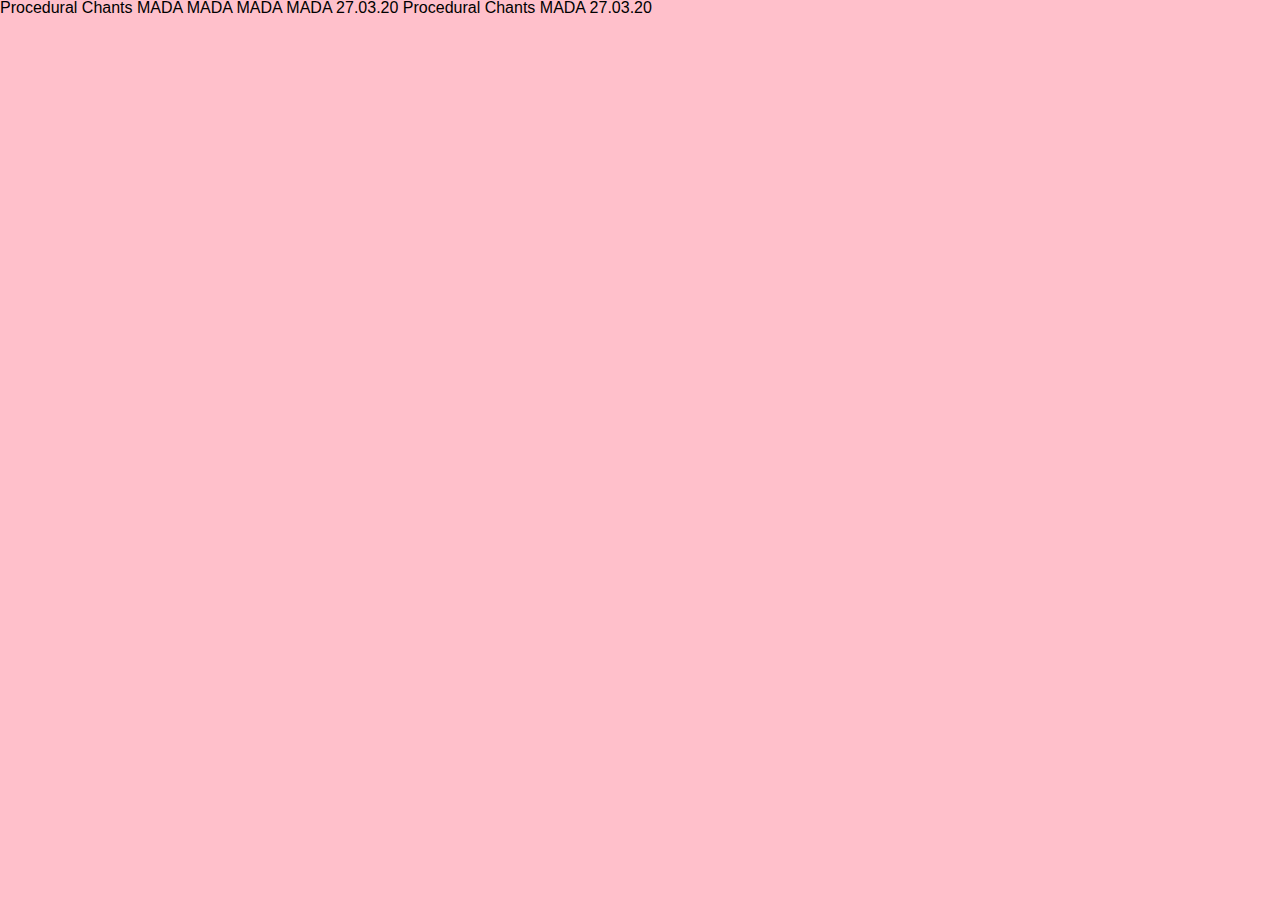
<file: chants/index.html>
<!DOCTYPE html>
<html>
  <head>
    <meta charset="UTF-8">
  	<meta name="viewport" content="width=device-width,initial-scale=1">
    <title>Boilerplate Starter kit v1.08</title>
    <link rel="stylesheet" href="assets/css/reset.css" type="text/css">
  	<link rel="stylesheet" href="assets/css/main.css" type="text/css">
  	<script src="assets/js/jquery-3.4.1.min.js"></script>
  	<script src="assets/js/main.js"></script>
  </head>
  <body>
    <!-- DO NOT REMOVE ABOVE -->
    <!-- start here -->

    Procedural Chants
    MADA MADA MADA MADA
    27.03.20

    Procedural Chants
    MADA
    27.03.20



    <!-- DO NOT REMOVE BELOW -->
    <!-- end here -->
  </body>
</html>
</file>
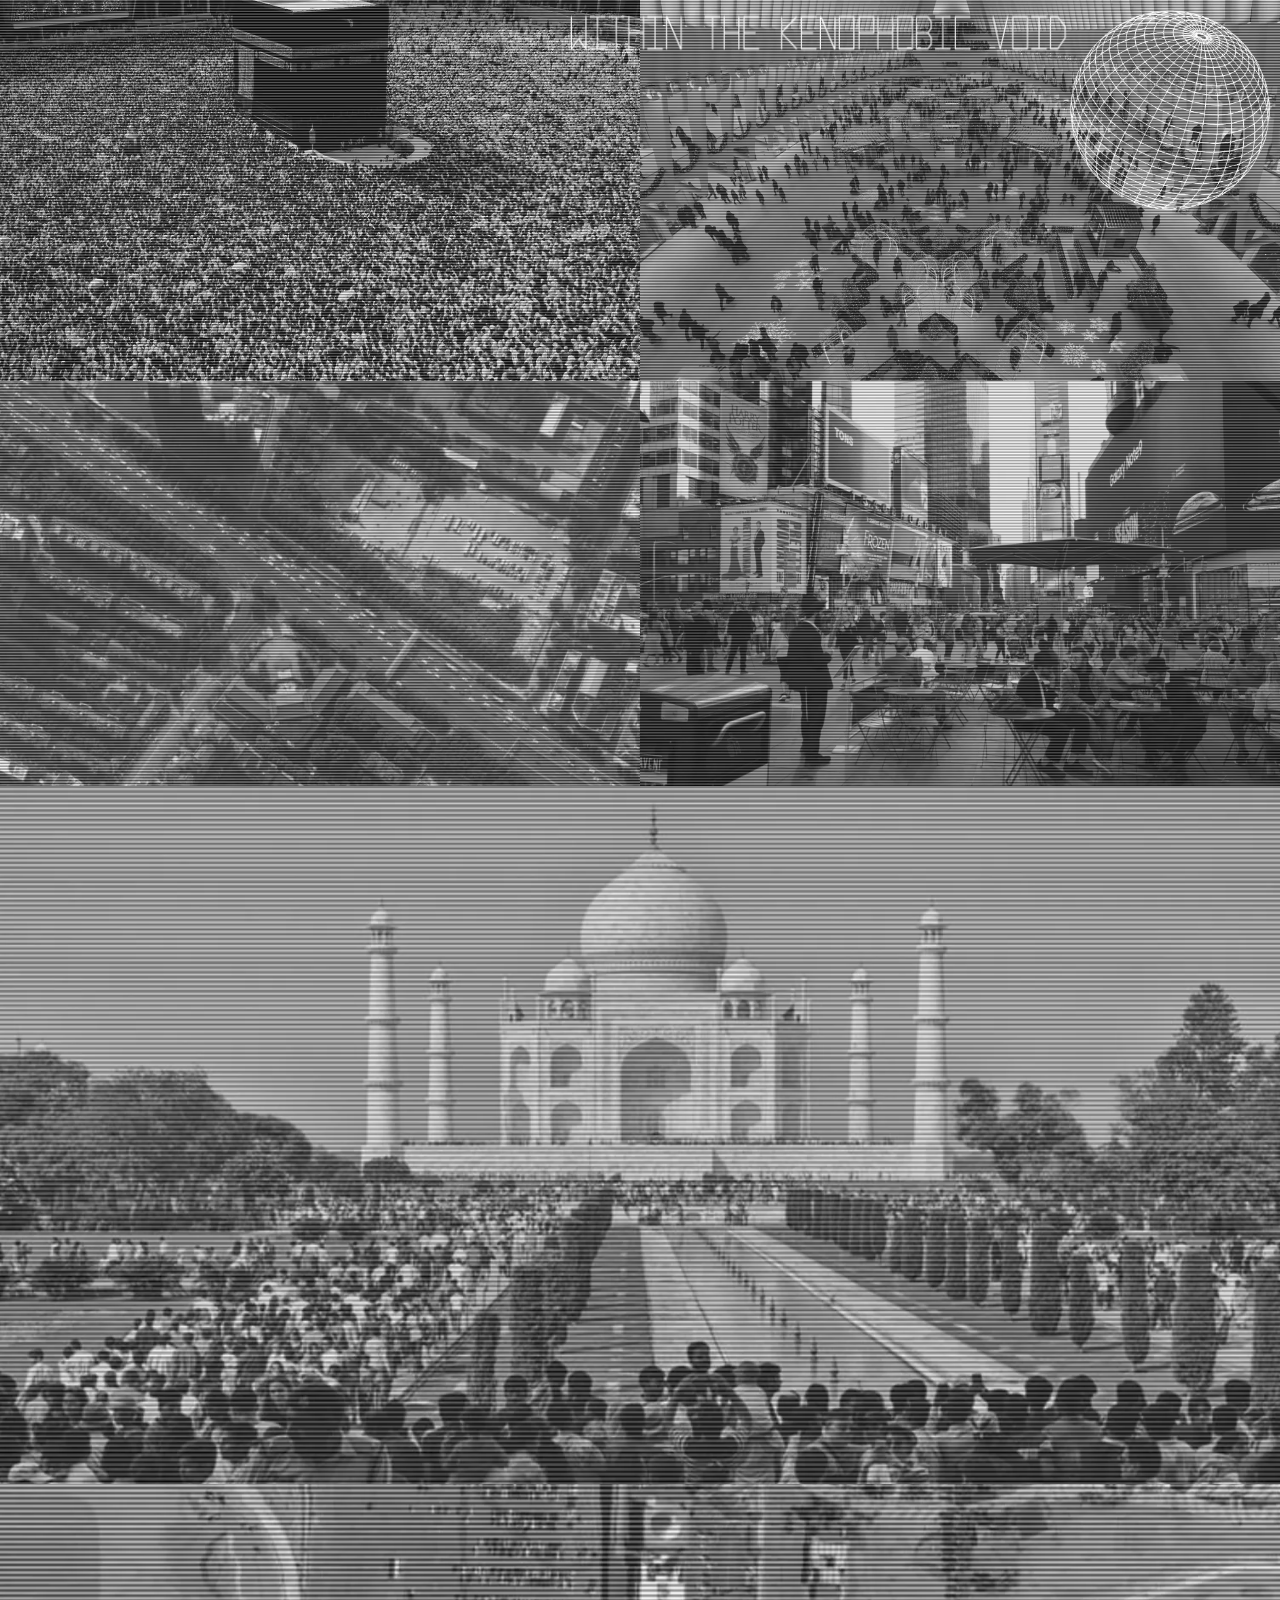
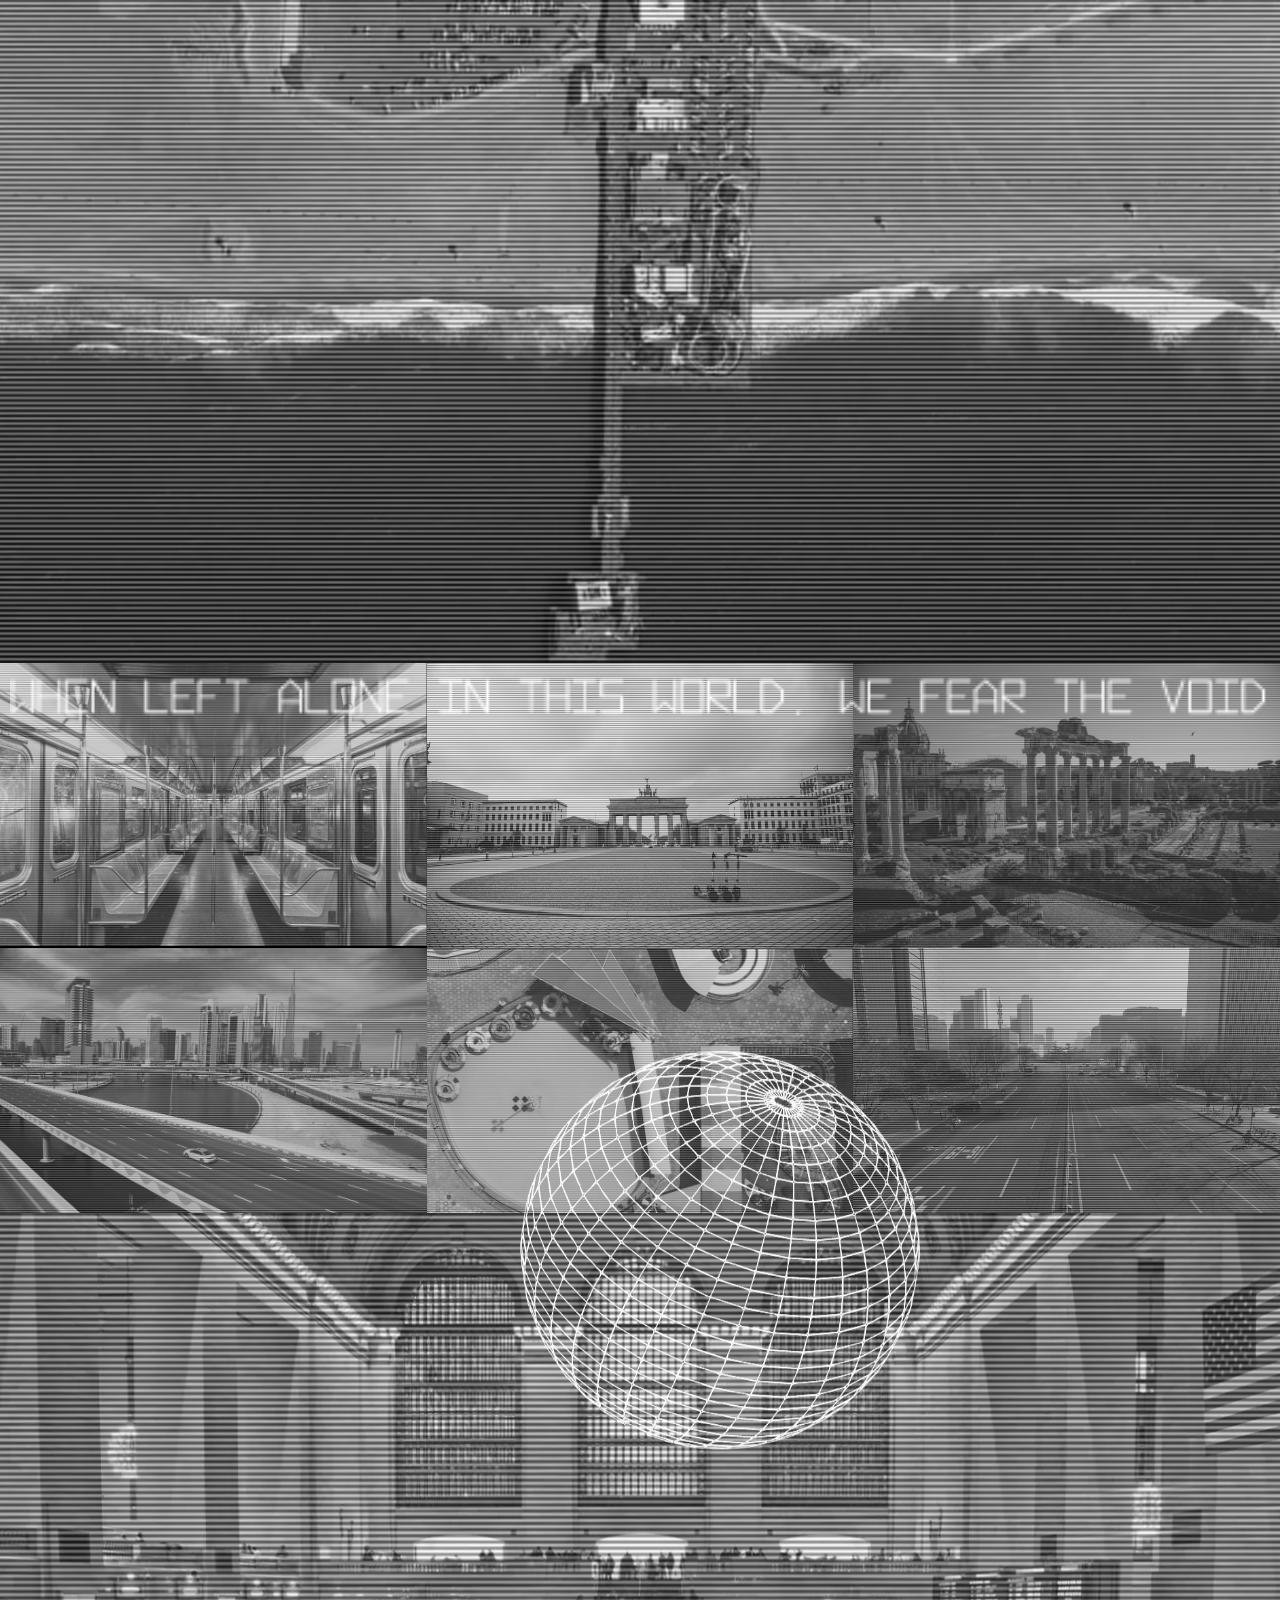
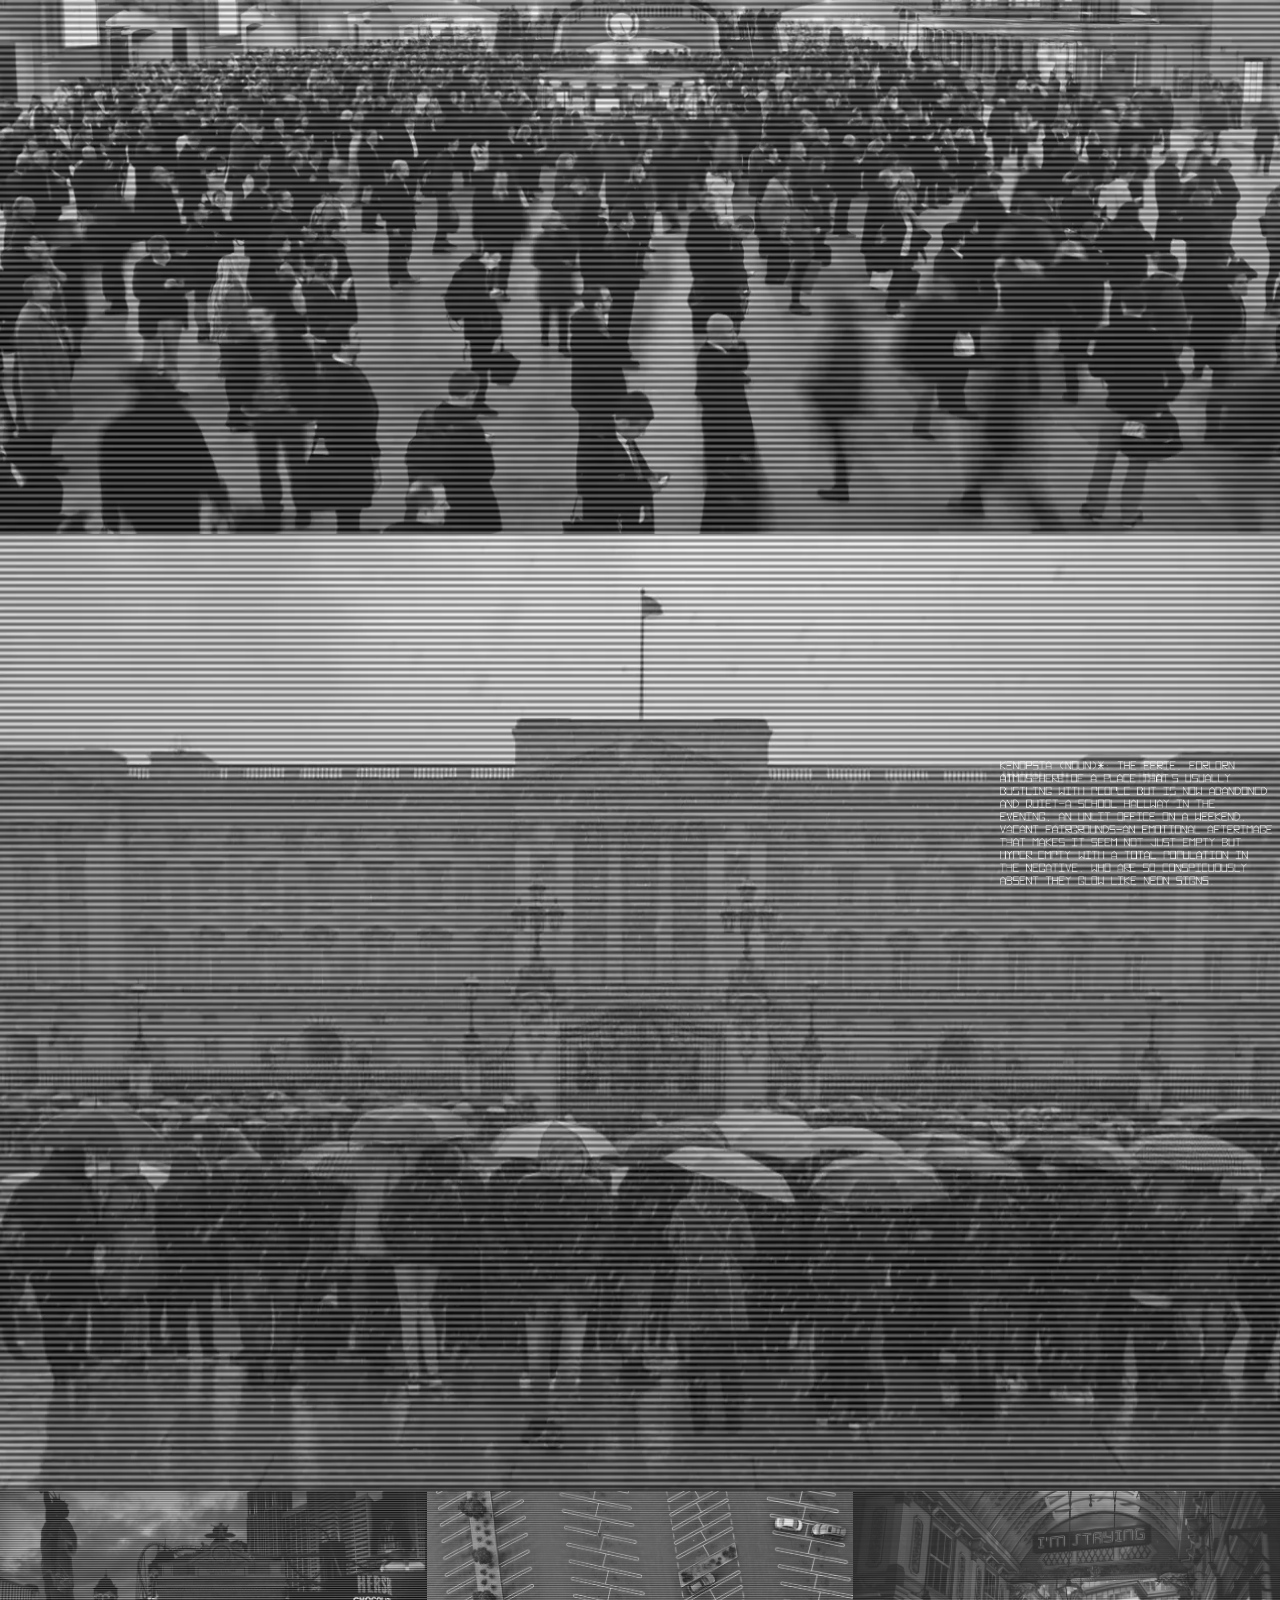
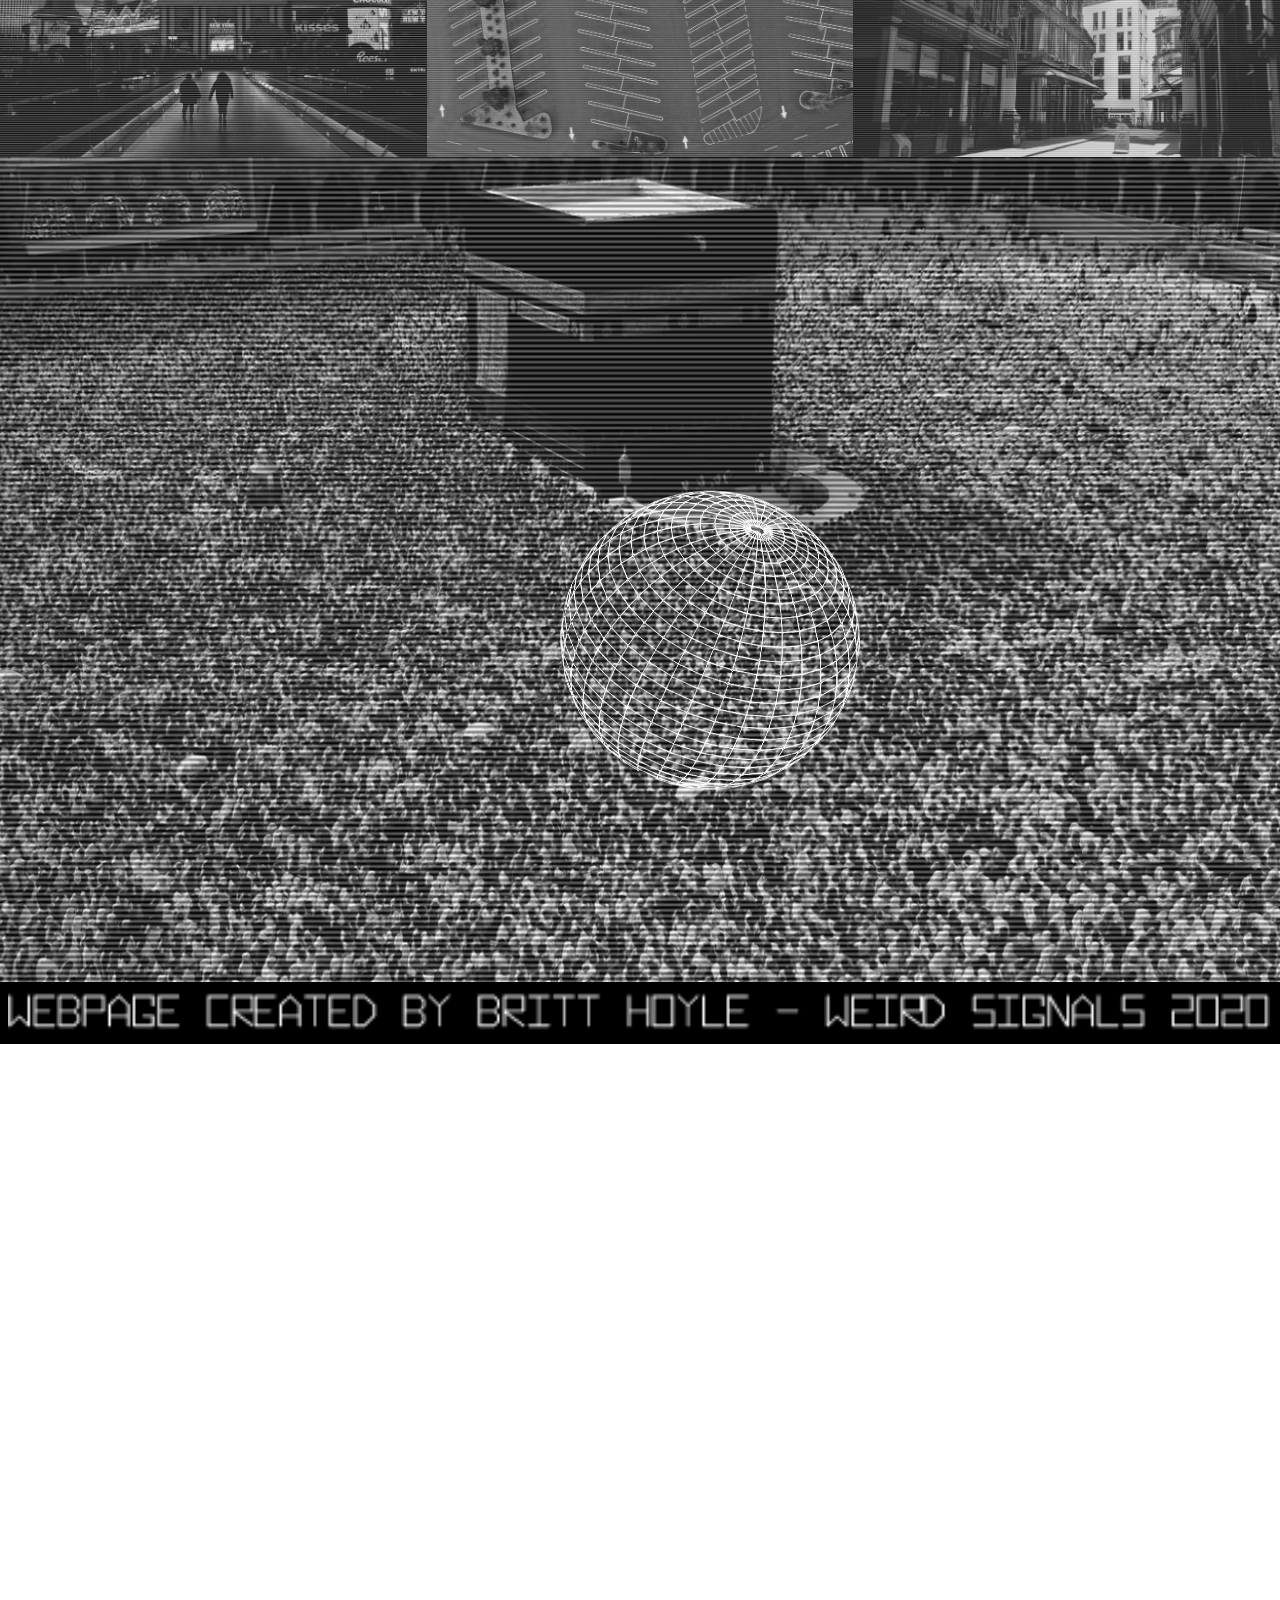
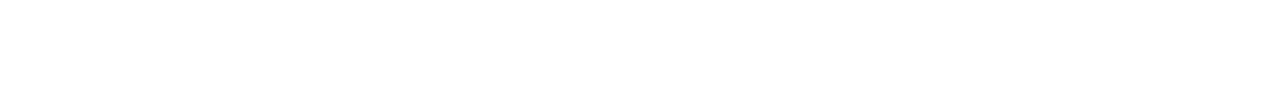
<file: weird signals/index.html>
<!DOCTYPE html>
<html>
  <head>
    <meta charset="UTF-8">
  	<meta name="viewport" content="width=device-width,initial-scale=1">
    <title>Boilerplate Starter kit v1.08</title>
    <link rel="stylesheet" href="assets/css/reset.css" type="text/css">
  	<link rel="stylesheet" href="assets/css/main.css" type="text/css">
  	<script src="assets/js/jquery-3.4.1.min.js"></script>
  	<script src="assets/js/main.js"></script>
  </head>
  <body>
    <!-- DO NOT REMOVE ABOVE -->
    <!-- start here -->

    <!-- menu -->
    <!-- open and close menu -->
  <div class="menu">
    <img src="assets/images/world.png">
  </div>
  <div class="close"></div>
  <!-- open and close menu -->

  <!-- slide in essay -->
  <div class="essay">
  <h1>Kenopsia in the Pandemic Age: The Pen of Darkness</h1>
  <h2>Anonymous 2016 <br> <br> Darkness falls, pulling with it a secondary screen of beautiful calm. This part of town has no artificial lighting save from the hotel. Ever experienced the eeriness of an empty, quiet place that is usually full of bustle? A public square in the middle of the night. Your workplace on a public holiday. A theater that has made the mistake of screening some Oscar-nominated foreign film. There is a word for this feeling. Kenopsia. I don’t know how you feel when you experience it. Maybe you’re depressed that all things wind down eventually. Maybe you’re lonely. Maybe you’re disquieted by the pervading strangeness. I find it soothing and rich. It becomes a complex place with secrets that are normally hidden by the thrum of humanity.</h2>

  <h2>As with every other strange feeling that makes me feel like a weird outsider alienated from society, it is an entirely mainstream feeling in that greatest of countries, Japan. A few years ago, a trend started in Japan that has become extremely popular now. Kojo Yokei, or night-time factory tours. Once the pesky engineers and foremen have lazily gone home, young couples show up to enjoy these deserted engines of modern industrial societies and take in the neon sights, metallic sounds, and ammonia smells.</h2>
  
  <p><br>
  WITHIN THE KENOPHOBIC VOID <br>
  <BR>
  Website designed and created by Britt Hoyle, 2020. <br>
  <br>
  1. Mecca Mosque - Saudi Arabia, 2019-2020, webcam <br>
  2. Oculus - New York, 2019-2020, webcam <br>
  3. Wuhan - China, 2019-2020, webcam <br>
  4. Times Square - New York, 2019-2020, webcam <br>
  5. Taj Mahal - India, 2019-2020, webcam <br>
  6. Santa Monica Pier - California, 2019-2020, webcam <br> 
  7. Grand Central Terminal - New York, 2019-2020, webcam <br>
  8. Buckingham Palace - London, 2019-2020, webcam <br> 
  <br>
  <br> </p>


</div>
<!-- slide in essay -->

    <!-- start yelloW -->

      <div class="container yellow">
        <div class="item w2of3">
          <img src="assets/images/eeri.png">
        </div>
      </div>


    <!-- end of yellow -->


    <!-- start cyan -->

    <div class="container cyan">
      <div class="item w1of2">
        <video autoplay muted loop playsinline>
          <source src="assets/videos/mecca.mp4" type="video/mp4">
        </video>
      </div>
     <div class="item w1of2">
       <video autoplay muted loop playsinline>
         <source src="assets/videos/oculus.mp4" type="video/mp4">
       </video>
       </div>
      </div>


      <div class="container cyan">
      <div class="item w1of2">
        <video autoplay muted loop playsinline>
          <source src="assets/videos/wuhan final.mp4" type="video/mp4">
        </video>
      </div>
     <div class="item w1of2">
       <video autoplay muted loop playsinline>
         <source src="assets/videos/tsny.mp4" type="video/mp4">
       </video>
       </div>
      </div>

      <!-- end cyan -->

     
      <!-- start of red -->

    <div class="container red">
      <div class="item w2of2">
        <video autoplay muted loop playsinline>
          <source src="assets/videos/tajmahal.mp4" type="video/mp4">
        </video>
      </div>
    </div>

      <!-- end of red -->


      <!-- pink -->

      <div class="container pink">
        <div class="item w4of4">
       <img src="assets/images/eerinew.png">
        </div>
      </div>

      <!-- end pink -->

      <!-- hello -->
      <div class="container hello">
        <div class="item w2of2">
          <video autoplay muted loop playsinline>
            <source src="assets/videos/cali.mp4" type="video/mp4">
          </video>
        </div>
      </div>

      <!-- end hello -->

      <!-- start alone -->

      <div class="container alone">
        <div class="item w4of4">
        <img src="assets/images/when left.png">
        </div>
      </div>

      <!-- start green -->

      <div class="container green">
      <div class="item w1of3">
        <img src="assets/images/train.jpg">
      </div>
      <div class="item w1of3">
        <img src="assets/images/bridge.jpg">
      </div>
      <div class="item w1of3">
        <img src="assets/images/ruins.jpg">
      </div>
      </div>

      <!-- end green -->

      <!-- start globe-->

      <div class="container globe">
        <div class="item w1of3">
        <img src="assets/images/world.png">
        </div>
      </div>

      <!-- end globe -->

      <!-- start grey -->

      <div class="container grey">
        <div class="item w1of3">
          <img src="assets/images/car.jpg">
      </div>
      <div class="item w1of3">
        <img src="assets/images/pool.jpg">
      </div>
      <div class="item w1of3">
        <img src="assets/images/highway.jpg">
      </div>
    </div>

      <!-- end of grey -->

      <!-- start grey 2 -->

      <div class="container grey 2">
        <div class="item w2of2">
          <video autoplay muted loop playsinline>
            <source src="assets/videos/train.mp4" type="video/mp4">
          </video>
        </div>
      </div>

      <div class="container grey 2">
        <div class="item w2of2">
          <video autoplay muted loop playsinline>
            <source src="assets/videos/boris.mp4" type="video/mp4">
          </video>
        </div>
      </div>

      <!-- end grey 2 -->

     

      <!-- start white -->

      <div class="container white">
        <div class="item w1of3">
          <img src="assets/images/theme.jpg">
      </div>
      <div class="item w1of3">
        <img src="assets/images/carpark.jpg">
      </div>
      <div class="item w1of3">
        <img src="assets/images/london.jpg">
        </div>
      </div>

      <!-- end white -->

      <!-- start globe2 -->

      <div class="container globe2">
        <div class="item w1of3">
          <img src="assets/images/world.png">
        </div>
      </div>

      <!-- end globe2 -->

      <!-- start mecca -->

      <div class="container mecca">
        <div class="item w2of2">
        <video autoplay muted loop playsinline>
          <source src="assets/videos/mecca.mp4" type="video/mp4">
        </video>
        </div>
      </div>

      <div class="container mecca">
        <div class="item w1of3">
          <img src="assets/images/eye.png">
        </div>
      </div>

      <!-- end mecca -->

      <!-- credit -->

      <div class="container credit">
        <div class="item w4of4">
        <img src="assets/images/wp.png">
        </div>
      </div>

      <!-- end credit -->

 















    <!-- DO NOT REMOVE BELOW -->
    <!-- end here -->
  </body>
</html>
</file>
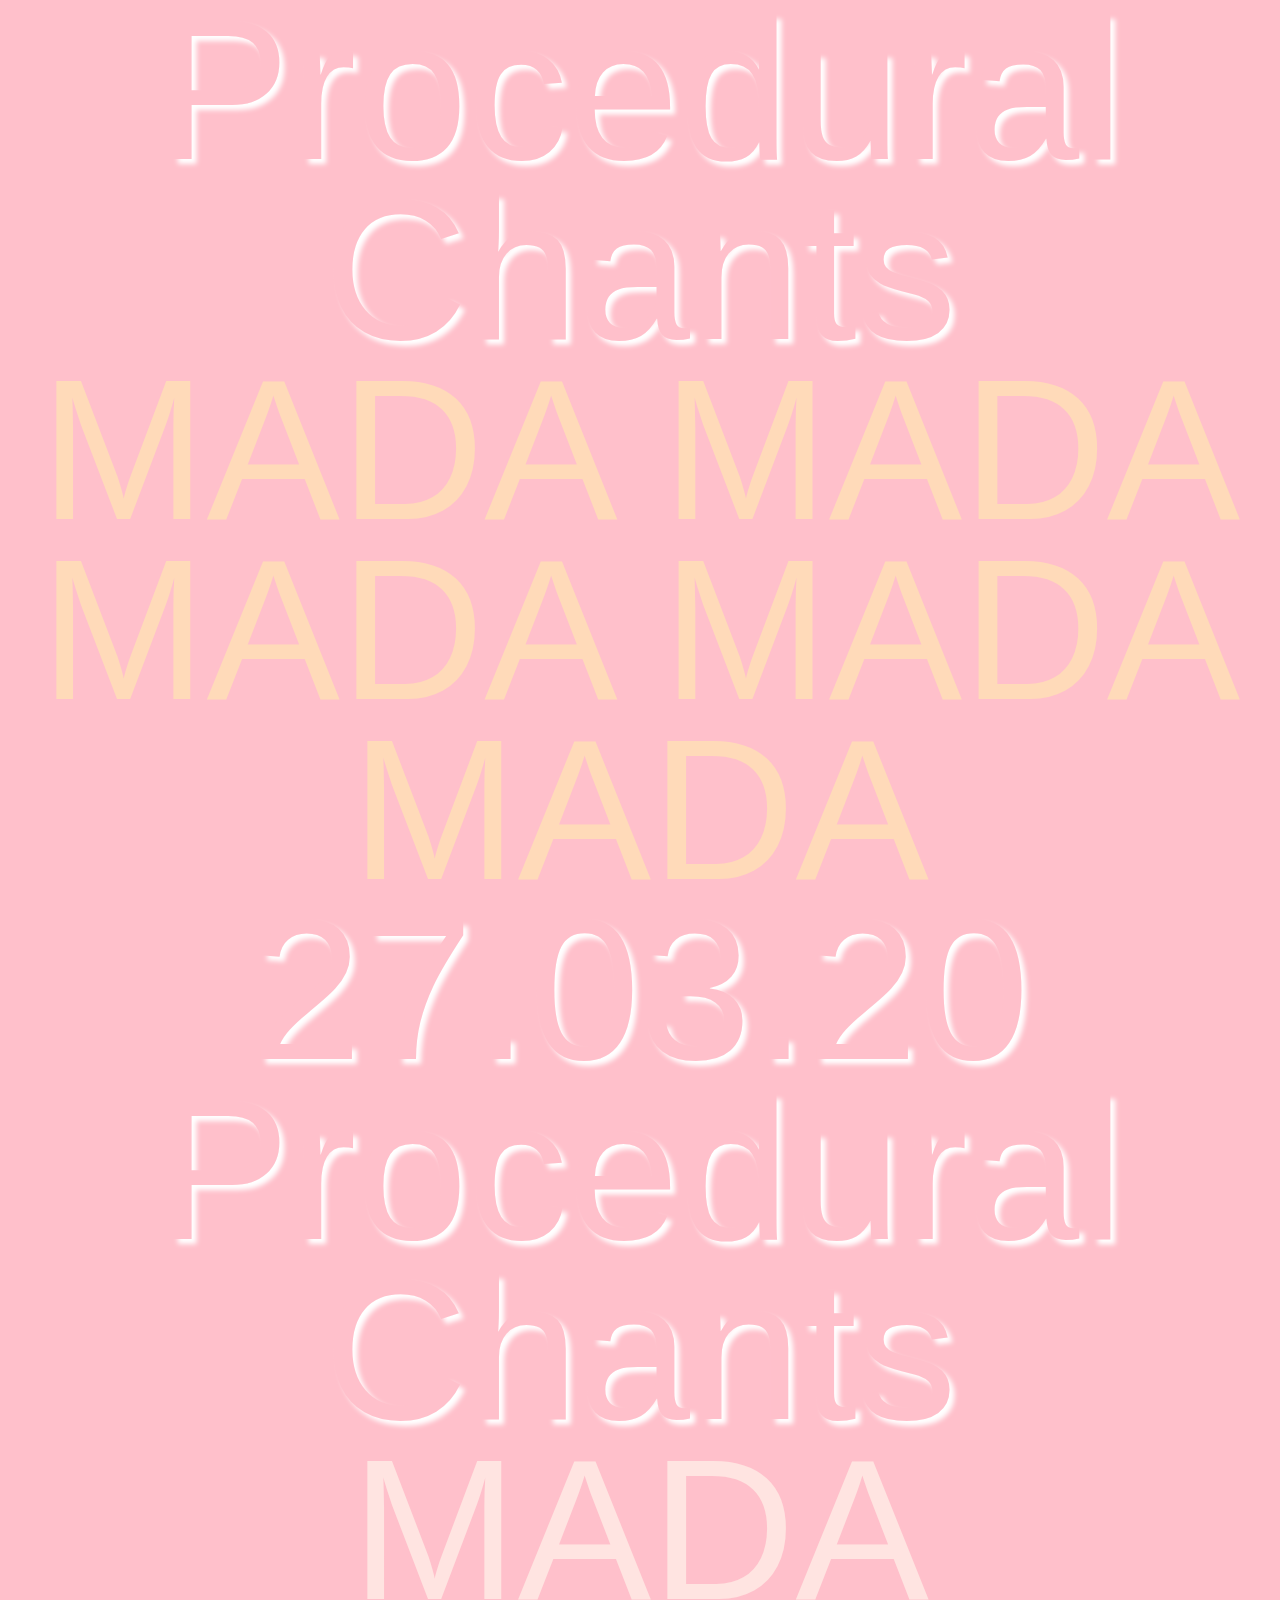
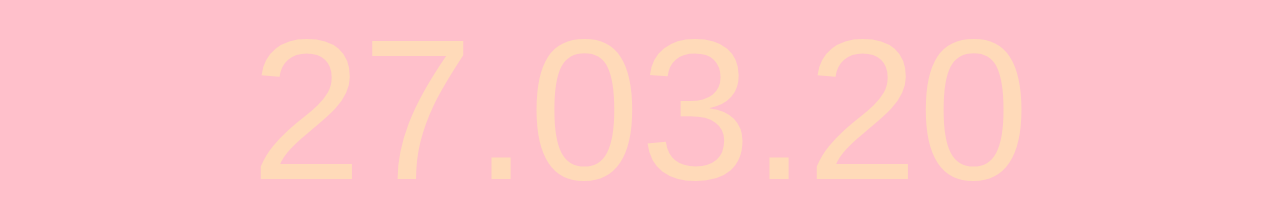
<file: chants/chant.html>
<!DOCTYPE html>
<html>
  <head>
    <meta charset="UTF-8">
  	<meta name="viewport" content="width=device-width,initial-scale=1">
    <title>Chants by Britt Hoyle</title>
    <link rel="stylesheet" href="assets/css/reset.css" type="text/css">
  	<link rel="stylesheet" href="assets/css/main.css" type="text/css">
  	<script src="assets/js/jquery-3.4.1.min.js"></script>
  	<script src="assets/js/main.js"></script>
  </head>
  <body>
    <!-- DO NOT REMOVE ABOVE -->
    <!-- start here -->

    <div class="roll bg">
      <div class="roll mid">
        <div class="roll text">Procedural Chants</div>
      </div>
    </div>

    <div class="roll bg">
      <div class="roll mid">
        <div class="roll text">MADA MADA MADA MADA MADA</div>
      </div>
    </div>

    <div class="roll bg">
      <div class="roll mid">
        <div class="roll text">27.03.20</div>
      </div>
    </div>
    
    <div class="roll bg">
      <div class="roll mid">
        <div class="roll text">Procedural Chants</div>
      </div>
    </div>
    
    <div class="roll bg">
      <div class="roll mid">
        <div class="roll text">MADA</div>
      </div>
    </div>
    
    <div class="roll bg">
      <div class="roll mid">
        <div class="roll text">27.03.20</div>
      </div>
    </div>



    <!-- DO NOT REMOVE BELOW -->
    <!-- end here -->
  </body>
</html>
</file>
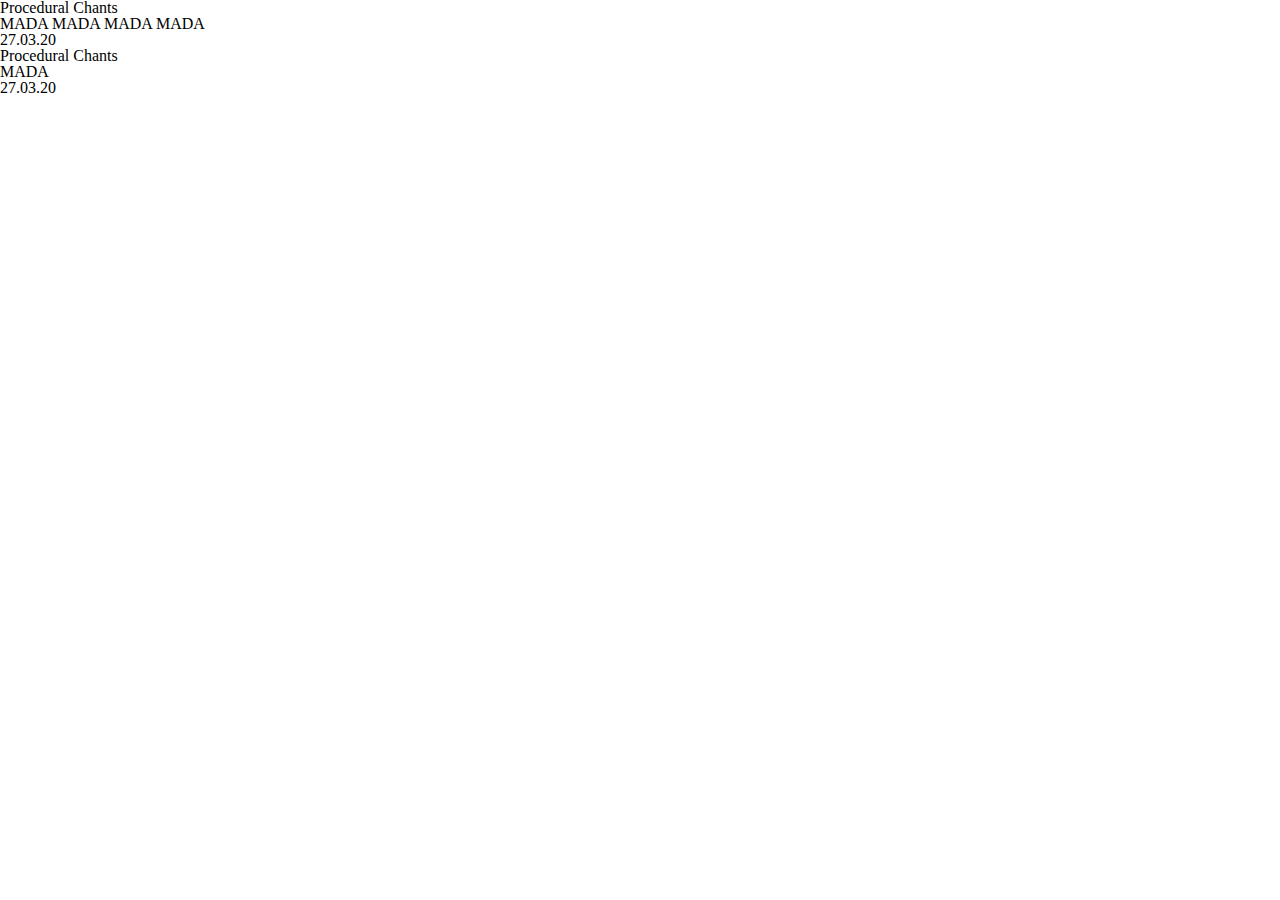
<file: chants/chants-sample-v2/chant.html>
<!DOCTYPE html>
<html>
  <head>
    <meta charset="UTF-8">
  	<meta name="viewport" content="width=device-width,initial-scale=1">
    <title>Boilerplate Starter kit v1.08</title>
    <link rel="stylesheet" href="assets/css/reset.css" type="text/css">
  	<link rel="stylesheet" href="assets/css/main.css" type="text/css">
  	<script src="assets/js/jquery-3.4.1.min.js"></script>
  	<script src="assets/js/main.js"></script>
  </head>
  <body>
    <!-- DO NOT REMOVE ABOVE -->
    <!-- start here -->

    <div class="roll name1">
      <div class="roll name2">
        <div class="roll name3">Procedural Chants</div>
      </div>
    </div>

    <div class="roll name1">
      <div class="roll name2">
        <div class="roll name3">MADA MADA MADA MADA</div>
      </div>
    </div>

    <div class="roll name1">
      <div class="roll name2">
        <div class="roll name3">27.03.20</div>
      </div>
    </div>
    
    <div class="roll name1">
      <div class="roll name2">
        <div class="roll name3">Procedural Chants</div>
      </div>
    </div>
    
    <div class="roll name1">
      <div class="roll name2">
        <div class="roll name3">MADA</div>
      </div>
    </div>
    
    <div class="roll name1">
      <div class="roll name2">
        <div class="roll name3">27.03.20</div>
      </div>
    </div>



    <!-- DO NOT REMOVE BELOW -->
    <!-- end here -->
  </body>
</html>
</file>
<file: chants/assets/css/main.css>
body {
	background-color:pink;
	font-family:arial;

	
}

.bg{
	text-align:center;
		
}

.bg.one{
	display:block;

}

.bg.two{
	display:block;
	
}

.bg.three{
	display:block;
}

.bg.four{
	display:block;
}

.mid{
	
}

.mid.one{
	color:pink;
	line-height:20vw;
	text-align:center;
	text-shadow:5px 5px 5px white;
	
}

.mid.two{
	color:mistyrose;
	text-align:center;
	
}

.mid.three{
	color:lightsalmon;
	text-align:center;


	
}

.mid.four{
	color:peachpuff;
	text-align:center;

}

.text{

}

.text.one{
	font-size:70px;
}

.text.two{
	font-size:100px;
}

.text.three{
	font-size:200px;
	line-height:180px;
}

.text.four{
	font-size:300px;
	line-height:235px;
}
</file>
<file: weird signals/assets/css/main.css>
body {
	font-family: Helvetica,Arial,sans-serif;
	font-size: 32px;
}

a {
	color:red;
}

.menu {
  position: fixed;
  top: 10px;
  right: 10px;
  z-index: 1;
  cursor: pointer;
}

.menu img {
	width:200px;
	height:200px;
	left:100px;
}

.menu:hover {
  background-color: grey;
}

.close {
  width: 75px;
  height: 75px;
  background-color: black;
  position: fixed;
  top: 10px;
  right: 10px;
  z-index: 3;
  cursor: pointer;
  display: none;
}

.close.show {
  display: block;
}

.close:hover {
  background-color: lightgrey;
}

.essay {
  width: 50%;
  height: 100vh;
  overflow: scroll;
  font-family: arial;
  position: fixed;
  background-color: black;
  color:white;
  right: 0;
  top: 0;
  z-index: 2;
  margin-right: -50%;
  transition: 1s;
}

.essay.slide {
  margin-right: 0;
  transition: 1s;
}

.essay h1 {
  font-size: 60px;
  text-align: center;
  padding-top: 24px;
  padding-bottom: 100px;
  padding:20px;
}

.essay h2 {
  font-size: 35px;
  padding: 20px;
  text-align:center;
}

.essay p {
	font-size:20px;
	text-align:center;
}


.container {
	display:flex;
	flex-wrap:wrap;
}

.item img {
	width:100%;
	display:block;
}

.item video {
	width:100%;
	display:block;
}

.w1of1 {
	width:100%;
}

.w1of2 {
	width:50%;
}

.w2of2 {
	width:100%;
}

.w1of4 {
	width:25%;
}

.w2of4 {
	width:50%;
}

.w3of4 {
	width:75%;
}

.w4of4 {
	width:100%;
}

.w1of3 {
	width:33.33%;
}

.w2of3 {
	width:66.66%;
}

.w3of3 {
	width:100%;
}














/*yellow*/

.yellow img {
	height:50px;
	width:500px;
	position:absolute;
	top:10px;
	right:210px;
}


/*cyan*/

.cyan {
	background-color:black;
}
.item video {
	margin-top:-20px;
}

/*red*/

.red {
	background-color:black;
	font-size:160px;
	color:white;
	text-align:center;
}


/*pink*/

.pink {
	position:absolute;
	margin-left:1000px;
	color:white;
	font-size:20px;
	font-family:courier;
	top:3960px
}

/*hello*/

.hello {
	background-color:black;
}

/*alone*/

.alone img {
	position:absolute;
	padding:10px;
}

/*green*/

.green {
	background-color:black;
}

/*globe*/

.globe img {
	position:absolute;
	width:400px;
	height:400px;
	left:520px;
	top:2650px;
}


/*grey*/

.grey {
	background-color:black;
}



/*white*/

.white {
	background-color:black; 
}

.globe2 img {
	position:absolute;
	width:300px;
	height:300px;
	left:560px;
	top:5290px;
}

/*mecca*/

.mecca {
	background-color:white;
	font-size:20px;
	font-family:courier;
	color:white;
	text-align:center;
	display:block;
}

.mecca img {
	position:absolute;
	width:300px;
	height:200px;
	top:6300px;
	left:20px;
}

/*credit*/

.credit {
	padding:8px;
	background-color:black;
}
</file>
<file: chants/chants-sample-v2/assets/css/main.css>

</file>
